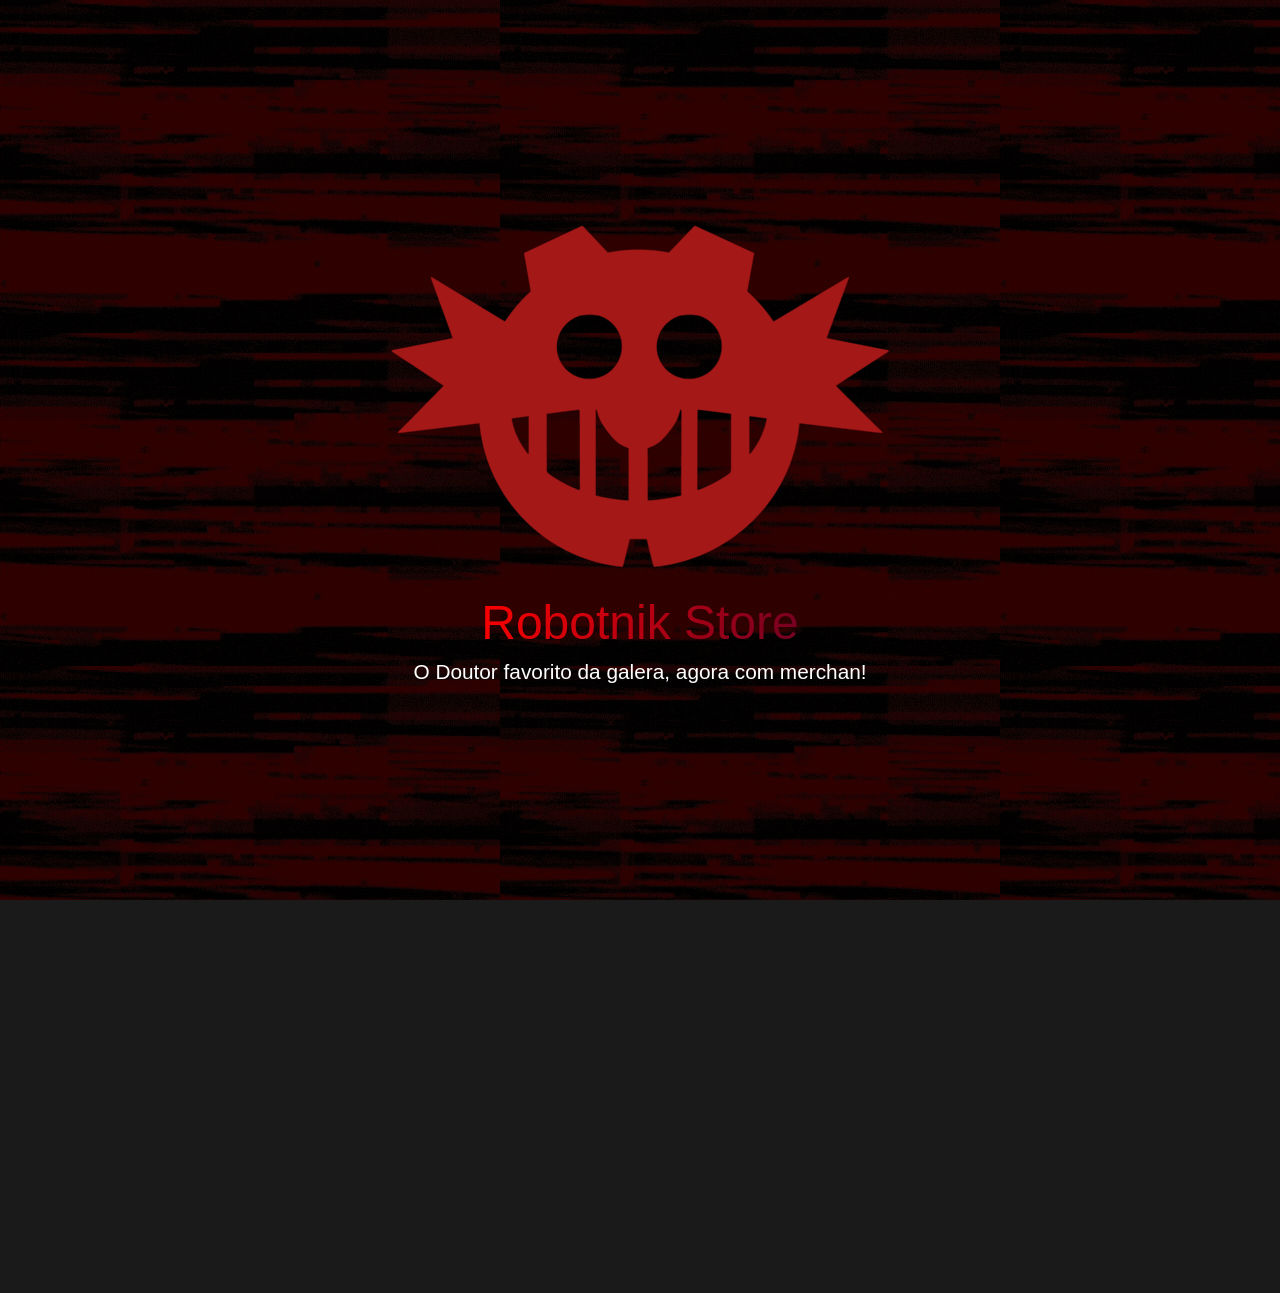
<file: index.html>
<!DOCTYPE html>
<html lang="pt-BR">
<head>
    <meta charset="UTF-8">
    <meta name="viewport" content="width=device-width, initial-scale=1.0">
    <meta name="description" content="Página principal da loja mais incrível de todo o Mobius!">
    <link rel="stylesheet" href="./src/css/estilo.css">
    <title>Home - Robotnik Store</title>
</head>
<body>
        <audio autoplay id="audio">
            <source src="./src/assets/iniciojingle.mp3" type="audio/mpeg">
        </audio>
    <div id="inicio">
        
        <img src="./src/assets/eggman.png" alt="eggman" id="imghero">
        <p id="titulo">Robotnik Store</p>
        <p id="frase">O Doutor favorito da galera, agora com merchan!</p>
    </div>

    <div id="content">
        <header>
            <div class="logo-titulo">
                <img src="./src/assets/eggman.png" alt="logo eggman" id="logo">
                <span>Robotnik Store</span>
            </div>
            <nav>
                <ul>
                    <li><a href="./index.html">Home</a></li>
                    <li><a href="./src/pages/portfolio.html">Produtos</a></li>
                    <li><a href="./src/pages/sobre.html">Sobre</a></li>
                    <li><a href="./src/pages/contato.html">Contato</a></li>
                </ul>
            </nav>
        </header>

        <main>
            <section class="hero-section">
                <h1>Bem-vindo à Loja do império</h1>
                <p>Ouriços, caiam fora!</p>
                <div class="nav-cards">
                    <a href="./index.html" class="nav-card">
                        <img src="./src/assets/home.png" class="icon-home">
                        Home
                    </a>
                    <a href="./src/pages/portfolio.html" class="nav-card">
                        <img src="./src/assets/produtos.png" class="icon-portfolio">
                        Produtos
                    </a>
                    <a href="./src/pages/sobre.html" class="nav-card">
                        <img src="./src/assets/sobre.png" class="icon-sobre">
                        Sobre
                    </a>
                    <a href="./src/pages/contato.html" class="nav-card">
                        <img src="./src/assets/contato.png" class="icon-contato">
                        Contato
                    </a>
                </div>
            </section>
        </main>

        <footer>
            <div class="footer-grid">
                <div class="footer-col">
                    <h4>Robotnik Store</h4>
                    <p>A loja mais completa de todo o Mobius.</p>
                </div>
                <div class="footer-col">
                    <h4>Contato</h4>
                    <p>(11) 9 9999-9999</p>
                    <a href="mailto:contato@eggmail.com">Contato: contato@eggmail.com</a>
                    <p>Death Egg, Espaço Sideral</p>
                </div>
                <div class="footer-col">
                    <h4>Links</h4>
                    <a href="./index.html">Home</a>
                    <a href="./src/pages/portfolio.html">Produtos</a>
                    <a href="./src/pages/sobre.html">Sobre</a>
                    <a href="./src/pages/contato.html">Contato</a>
                </div>
                <div class="footer-col">
                    <h4>Redes Sociais</h4>
                    <div class="footer-social">
                        <a href="#" class="social-link" title="Instagram">
                            <img src="./src/assets/eggman.png " class="icon-social">
                        </a>
                        <a href="#" class="social-link" title="Facebook">
                            <img src="./src/assets/eggman.png " class="icon-social">
                        </a>
                        <a href="#" class="social-link" title="WhatsApp">
                            <img src="./src/assets/eggman.png " class="icon-social">
                        </a>
                    </div>
                </div>
            </div>
            <div class="footer-copy">
                &copy; 2026 Loja Robotnik Store - Todos os direitos reservados
            </div>
        </footer>
    </div>

    <script src="./src/js/script.js"></script>
</body>
</html>
</file>
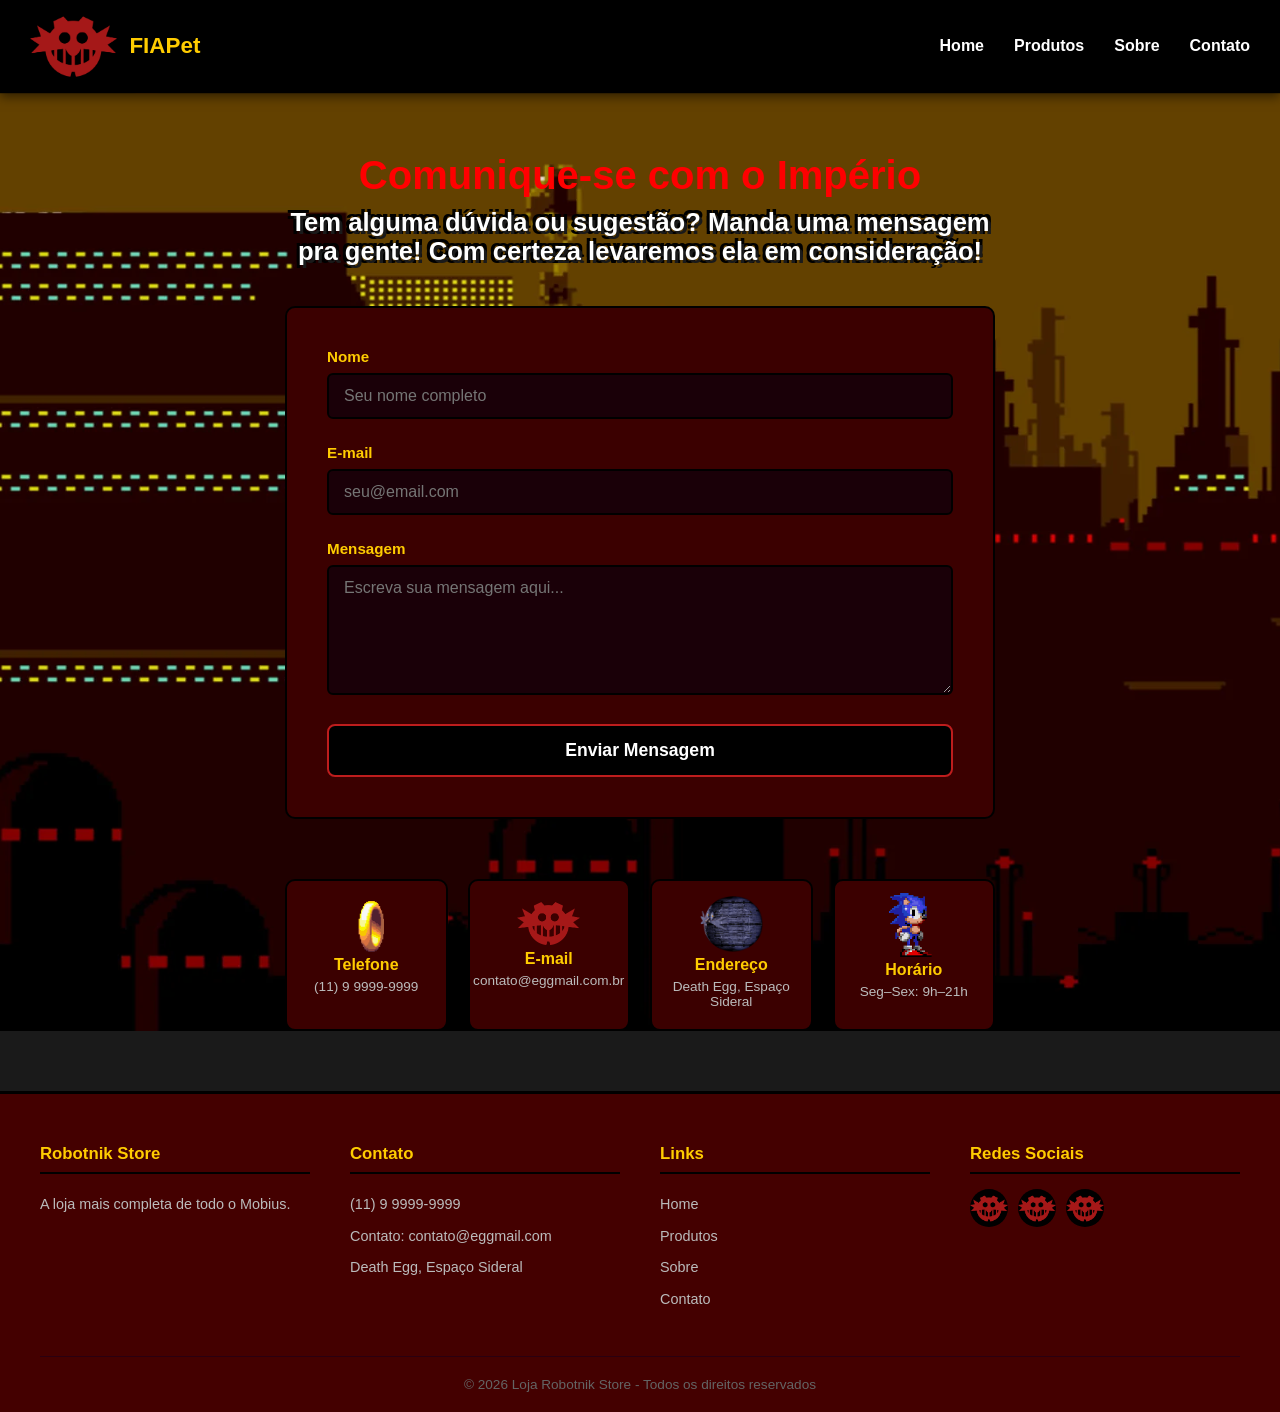
<file: src/pages/contato.html>
<!DOCTYPE html>
<html lang="pt-BR">
<head>
    <meta charset="UTF-8">
    <meta name="viewport" content="width=device-width, initial-scale=1.0">
    <meta name="description" content="Entre em contato com o SAC do Império Eggman ">
    <link rel="stylesheet" href="../css/estilo.css">
    <title>Contato — Robotnik Store</title>
</head>
<body>

    <header>
        <div class="logo-titulo">
            <img src="../assets/eggman.png" alt="Logo FIAPet" id="logo">
            <span>FIAPet</span>
        </div>
        <nav>
            <ul>
                <li><a href="../../index.html">Home</a></li>
                <li><a href="./portfolio.html">Produtos</a></li>
                <li><a href="./sobre.html">Sobre</a></li>
                <li><a href="./contato.html">Contato</a></li>
            </ul>
        </nav>
    </header>

    <main class="contato-main">
        <section class="contato-section">
            <h1>Comunique-se com o Império</h1>
            <p class="subtitulo">Tem alguma dúvida ou sugestão? Manda uma mensagem pra gente! Com certeza levaremos ela em consideração!</p>

            <form class="form-contato" id="form-contato" novalidate>
                <div class="form-group">
                    <label for="nome">Nome</label>
                    <input type="text" id="nome" name="nome" placeholder="Seu nome completo">
                </div>
                <div class="form-group">
                    <label for="email">E-mail</label>
                    <input type="email" id="email" name="email" placeholder="seu@email.com">
                </div>
                <div class="form-group">
                    <label for="descricao">Mensagem</label>
                    <textarea id="descricao" name="descricao" placeholder="Escreva sua mensagem aqui..."></textarea>
                </div>
                <button type="submit" class="btn-enviar">Enviar Mensagem</button>
                <p id="form-msg" class="form-msg"></p>
            </form>
        </section>

        <div class="contato-info">
            <div class="info-card">
                <img src="../assets/contato.png" class="icon-ring">
                <h3>Telefone</h3>
                <p>(11) 9 9999-9999</p>
            </div>
            <div class="info-card">
                <img src="../assets/eggman.png" class="icon-email">
                <h3>E-mail</h3>
                <p>contato@eggmail.com.br</p>
            </div>
            <div class="info-card">
                <img src="../assets/deathegg.png" class="icon-adress">
                <h3>Endereço</h3>
                <p>Death Egg, Espaço Sideral</p>
            </div>
            <div class="info-card">
                <img src="../assets/horario.png" class="icon-horario">
                <h3>Horário</h3>
                <p>Seg–Sex: 9h–21h</p>
            </div>
        </div>
    </main>

            <footer>
            <div class="footer-grid">
                <div class="footer-col">
                    <h4>Robotnik Store</h4>
                    <p>A loja mais completa de todo o Mobius.</p>
                </div>
                <div class="footer-col">
                    <h4>Contato</h4>
                    <p>(11) 9 9999-9999</p>
                    <a href="mailto:contato@eggmail.com">Contato: contato@eggmail.com</a>
                    <p>Death Egg, Espaço Sideral</p>
                </div>
                <div class="footer-col">
                    <h4>Links</h4>
                    <a href="./index.html">Home</a>
                    <a href="./src/pages/portfolio.html">Produtos</a>
                    <a href="./src/pages/sobre.html">Sobre</a>
                    <a href="./src/pages/contato.html">Contato</a>
                </div>
                <div class="footer-col">
                    <h4>Redes Sociais</h4>
                    <div class="footer-social">
                        <a href="#" class="social-link" title="Instagram">
                            <img src="../assets/eggman.png" class="icon-social">
                        </a>
                        <a href="#" class="social-link" title="Facebook">
                            <img src="../assets/eggman.png" class="icon-social">
                        </a>
                        <a href="#" class="social-link" title="WhatsApp">
                            <img src="../assets/eggman.png" class="icon-social">
                        </a>
                    </div>
                </div>
            </div>
            <div class="footer-copy">
                &copy; 2026 Loja Robotnik Store - Todos os direitos reservados
            </div>
        </footer>

    <script src="../js/script.js"></script>
</body>
</html>
</file>
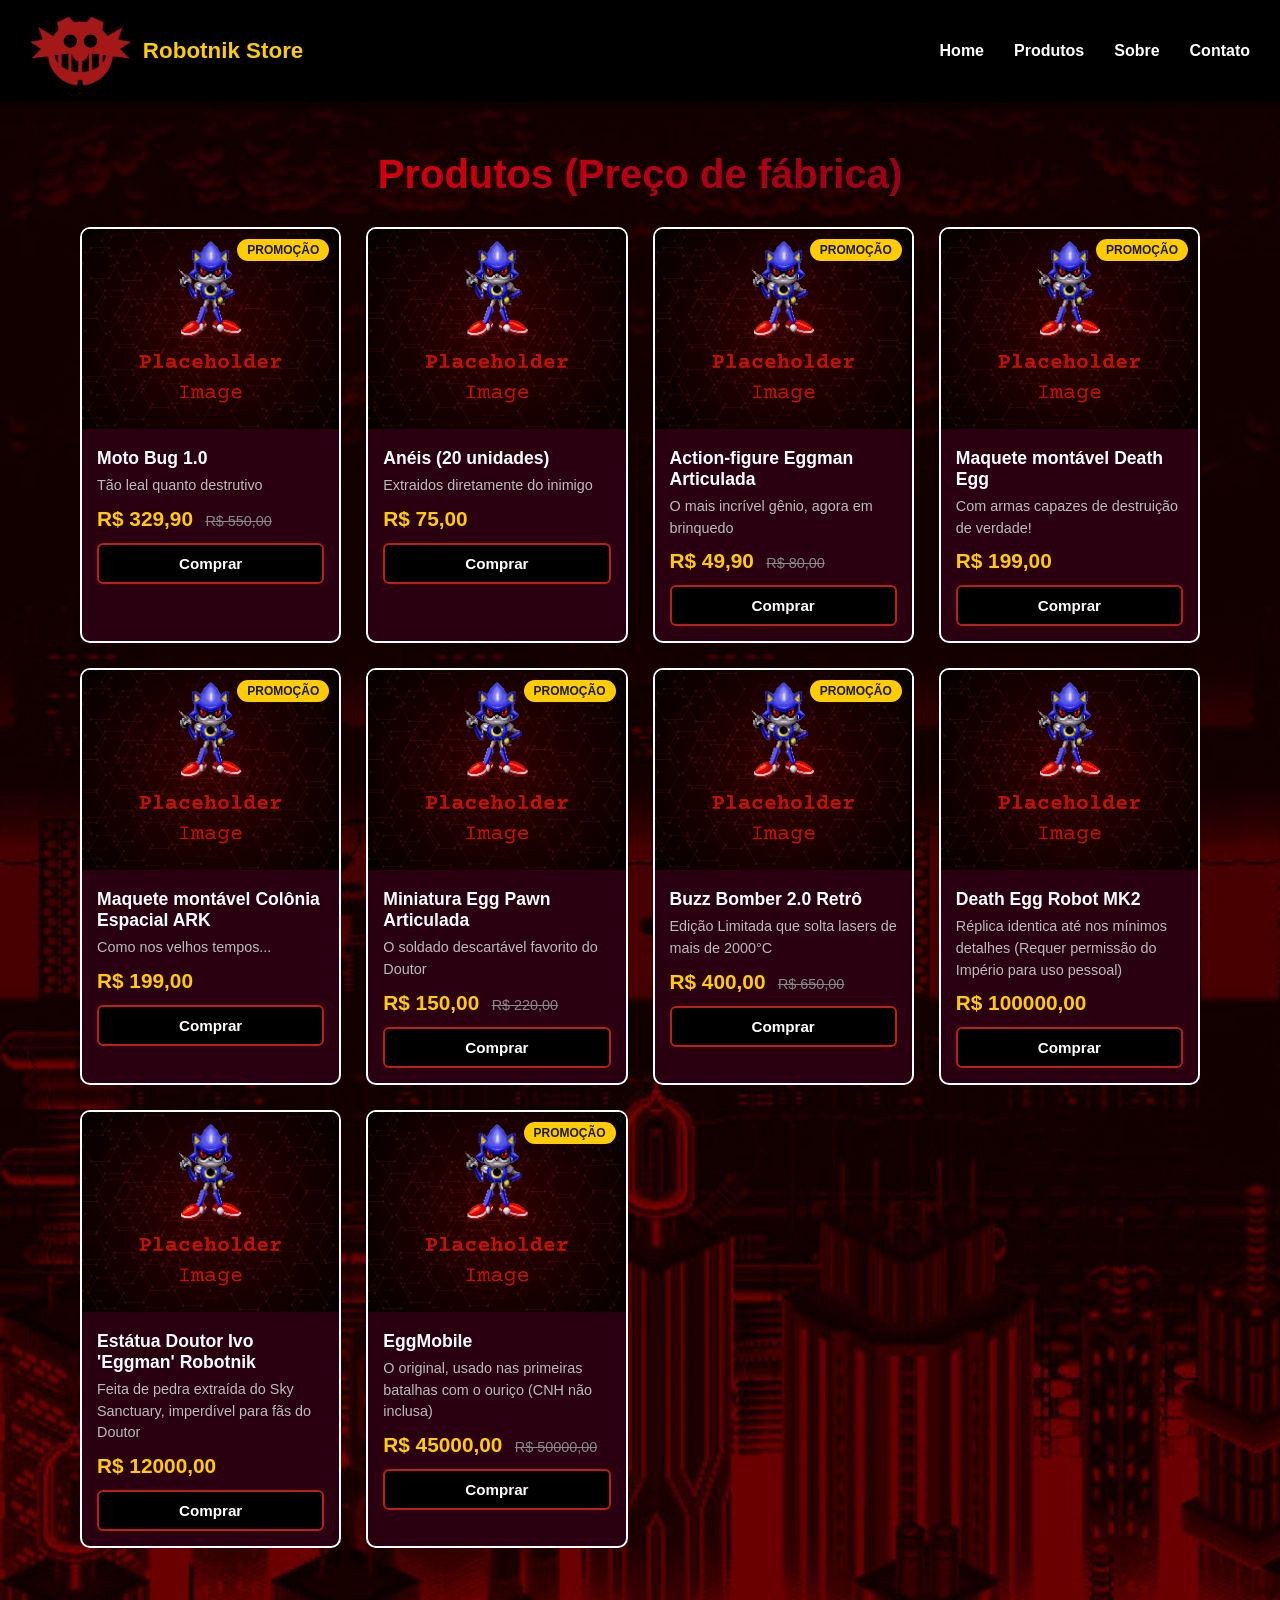
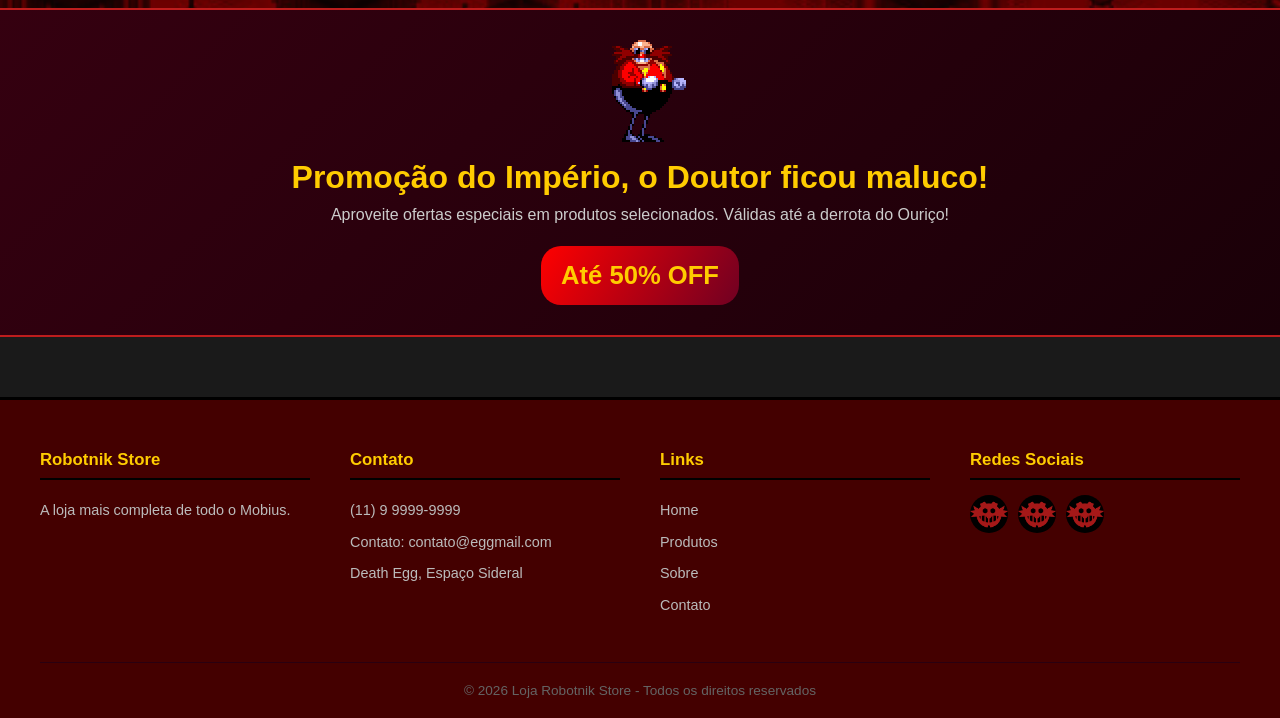
<file: src/pages/portfolio.html>
<!DOCTYPE html>
<html lang="pt-BR">
<head>
    <meta charset="UTF-8">
    <meta name="viewport" content="width=device-width, initial-scale=1.0">
    <meta name="description" content="Confira os produtos, promoções e serviços do Império do admirável Doutor Ivo Robotnik">
    <link rel="stylesheet" href="../css/estilo.css">
    <title>Produtos — Robotnik Store</title>
</head>
<body>

    <header>
            <div class="logo-titulo">
                <img src="../assets/eggman.png" alt="logo eggman" id="logo">
                <span>Robotnik Store</span>
            </div>
            <nav>
                <ul>
                    <li><a href="../../index.html">Home</a></li>
                    <li><a href="./portfolio.html">Produtos</a></li>
                    <li><a href="./sobre.html">Sobre</a></li>
                    <li><a href="./contato.html">Contato</a></li>
                </ul>
            </nav>
        </header>

    <main class="main-portfolio">
        <h1 class="page-title">Produtos (Preço de fábrica)</h1>

        <div id="container" class="cards-grid"></div>

        <section class="promo-section">
            <img src="../assets/sobre.png" class="promo-mascot">
            <h2>Promoção do Império, o Doutor ficou maluco!</h2>
            <p>Aproveite ofertas especiais em produtos selecionados. Válidas até a derrota do Ouriço!</p>
            <span class="promo-badge">Até 50% OFF</span>
        </section>
    </main>

            <footer>
            <div class="footer-grid">
                <div class="footer-col">
                    <h4>Robotnik Store</h4>
                    <p>A loja mais completa de todo o Mobius.</p>
                </div>
                <div class="footer-col">
                    <h4>Contato</h4>
                    <p>(11) 9 9999-9999</p>
                    <a href="mailto:contato@eggmail.com">Contato: contato@eggmail.com</a>
                    <p>Death Egg, Espaço Sideral</p>
                </div>
                <div class="footer-col">
                    <h4>Links</h4>
                    <a href="./index.html">Home</a>
                    <a href="./src/pages/portfolio.html">Produtos</a>
                    <a href="./src/pages/sobre.html">Sobre</a>
                    <a href="./src/pages/contato.html">Contato</a>
                </div>
                <div class="footer-col">
                    <h4>Redes Sociais</h4>
                    <div class="footer-social">
                        <a href="#" class="social-link" title="Instagram">
                            <img src="../assets/eggman.png" class="icon-social">
                        </a>
                        <a href="#" class="social-link" title="Facebook">
                            <img src="../assets/eggman.png" class="icon-social">
                        </a>
                        <a href="#" class="social-link" title="WhatsApp">
                            <img src="../assets/eggman.png" class="icon-social">
                        </a>
                    </div>
                </div>
            </div>
            <div class="footer-copy">
                &copy; 2026 Loja Robotnik Store - Todos os direitos reservados
            </div>
        </footer>

    <script src="../js/script.js"></script>
</body>
</html>
</file>
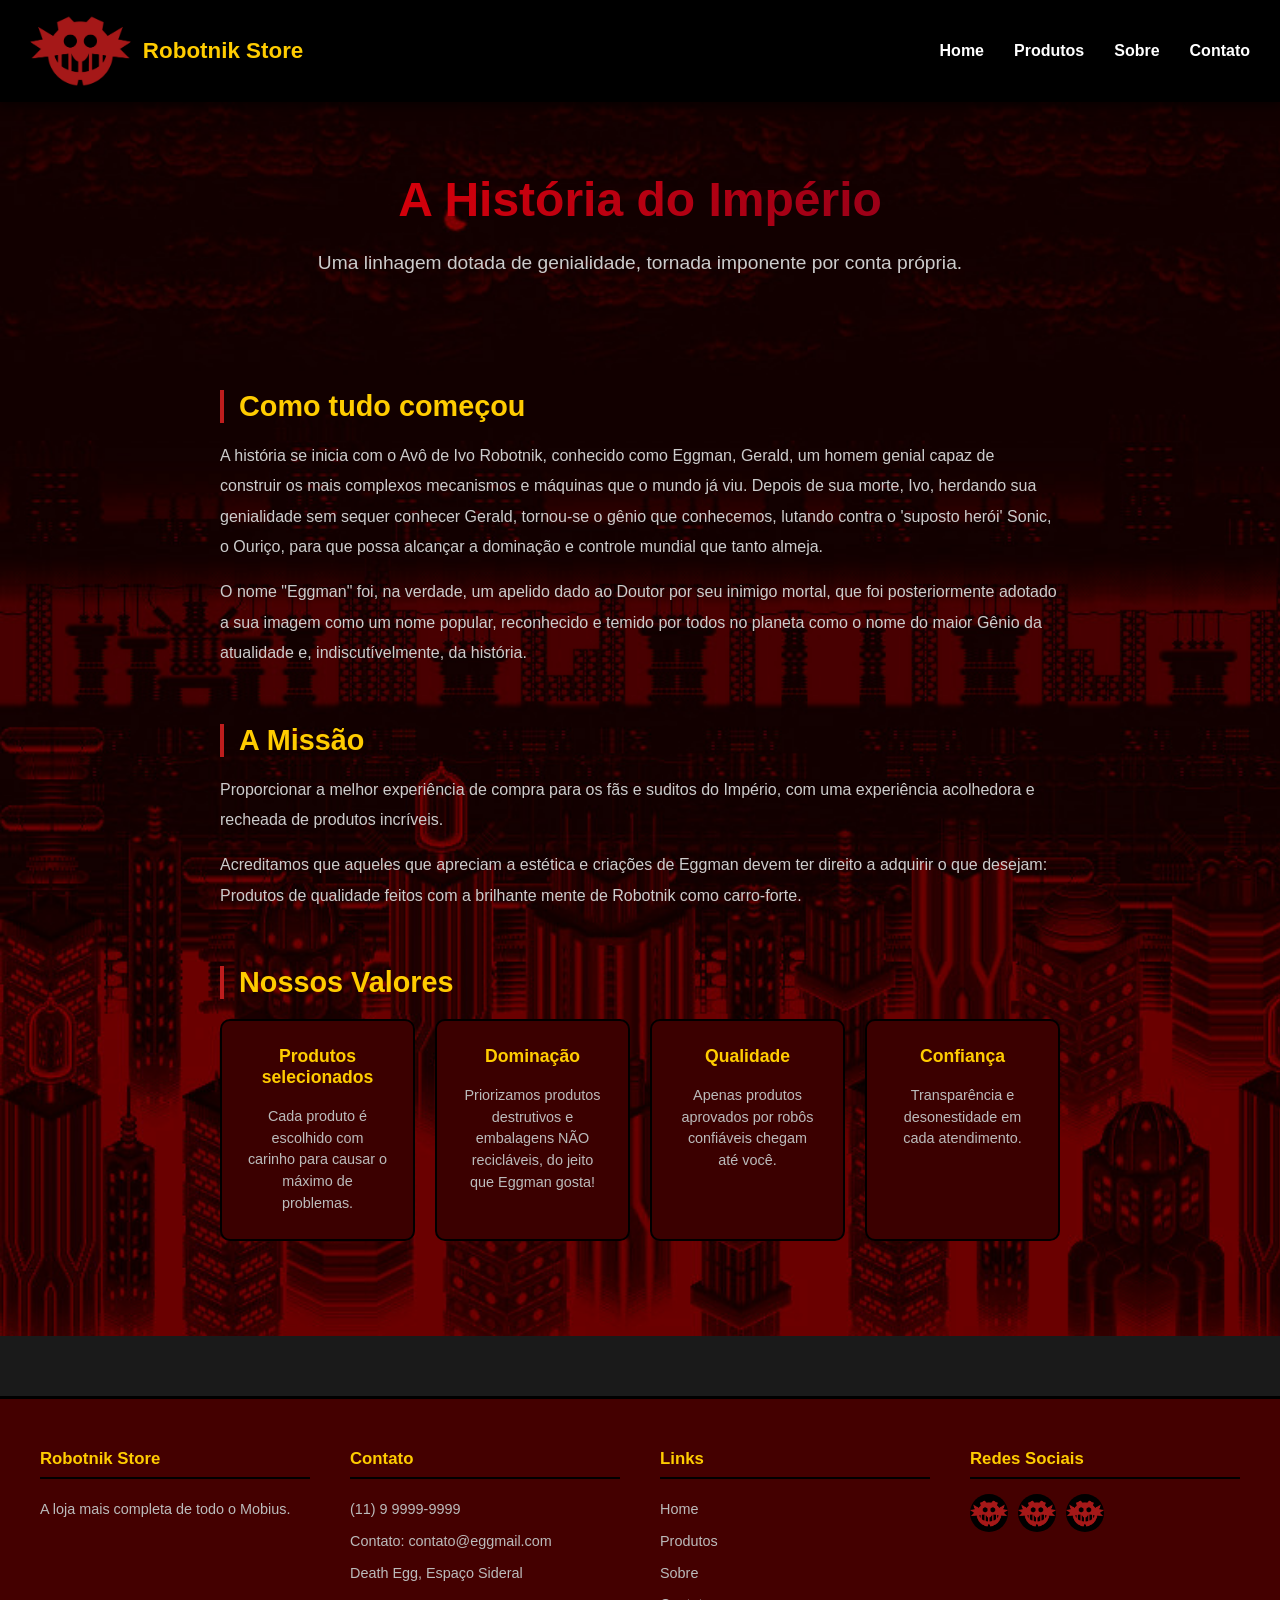
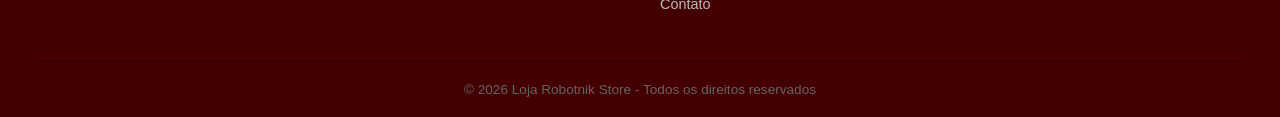
<file: src/pages/sobre.html>
<!DOCTYPE html>
<html lang="pt-BR">
<head>
    <meta charset="UTF-8">
    <meta name="viewport" content="width=device-width, initial-scale=1.0">
    <meta name="description" content="Conheça mais sobre o Doutor mais icônico que você já viu!">
    <link rel="stylesheet" href="../css/estilo.css">
    <title>Sobre — Robotnik Store</title>
</head>
<body>

    <header>
            <div class="logo-titulo">
                <img src="../assets/eggman.png" alt="logo eggman" id="logo">
                <span>Robotnik Store</span>
            </div>
            <nav>
                <ul>
                    <li><a href="../../index.html">Home</a></li>
                    <li><a href="./portfolio.html">Produtos</a></li>
                    <li><a href="./sobre.html">Sobre</a></li>
                    <li><a href="./contato.html">Contato</a></li>
                </ul>
            </nav>
        </header>

    <main class="main-sobre">
        <section class="sobre-hero">
            <h1>A História do Império</h1>
            <p>Uma linhagem dotada de genialidade, tornada imponente por conta própria.</p>
        </section>

        <div class="sobre-content">
            <section>
                <h2>Como tudo começou</h2>
                <p>A história se inicia com o Avô de Ivo Robotnik, conhecido como Eggman, Gerald, um homem genial capaz de construir os mais complexos mecanismos e máquinas que o mundo já viu. Depois de sua morte, Ivo, herdando sua genialidade sem sequer conhecer Gerald, tornou-se o gênio que conhecemos, lutando contra o 'suposto herói' Sonic, o Ouriço, para que possa alcançar a dominação e controle mundial que tanto almeja.</p>
                <p>O nome "Eggman" foi, na verdade, um apelido dado ao Doutor por seu inimigo mortal, que foi posteriormente adotado a sua imagem como um nome popular, reconhecido e temido por todos no planeta como o nome do maior Gênio da atualidade e, indiscutívelmente, da história.</p>
            </section>

            <section>
                <h2>A Missão</h2>
                <p>Proporcionar a melhor experiência de compra para os fãs e suditos do Império, com uma experiência acolhedora e recheada de produtos incríveis.</p>
                <p>Acreditamos que aqueles que apreciam a estética e criações de Eggman devem ter direito a adquirir o que desejam: Produtos de qualidade feitos com a brilhante mente de Robotnik como carro-forte. </p>
            </section>

            <section>
                <h2>Nossos Valores</h2>
                <div class="valores-grid">
                    <div class="valor-card">
                        
                        <h3>Produtos selecionados</h3>
                        <p>Cada produto é escolhido com carinho para causar o máximo de problemas.</p>
                    </div>
                    <div class="valor-card">
                        
                        <h3>Dominação</h3>
                        <p>Priorizamos produtos destrutivos e embalagens NÃO recicláveis, do jeito que Eggman gosta!</p>
                    </div>
                    <div class="valor-card">
                        
                        <h3>Qualidade</h3>
                        <p>Apenas produtos aprovados por robôs confiáveis chegam até você.</p>
                    </div>
                    <div class="valor-card">
                        
                        <h3>Confiança</h3>
                        <p>Transparência e desonestidade em cada atendimento.</p>
                    </div>
                </div>
            </section>
        </div>
    </main>

            <footer>
            <div class="footer-grid">
                <div class="footer-col">
                    <h4>Robotnik Store</h4>
                    <p>A loja mais completa de todo o Mobius.</p>
                </div>
                <div class="footer-col">
                    <h4>Contato</h4>
                    <p>(11) 9 9999-9999</p>
                    <a href="mailto:contato@eggmail.com">Contato: contato@eggmail.com</a>
                    <p>Death Egg, Espaço Sideral</p>
                </div>
                <div class="footer-col">
                    <h4>Links</h4>
                    <a href="./index.html">Home</a>
                    <a href="./src/pages/portfolio.html">Produtos</a>
                    <a href="./src/pages/sobre.html">Sobre</a>
                    <a href="./src/pages/contato.html">Contato</a>
                </div>
                <div class="footer-col">
                    <h4>Redes Sociais</h4>
                    <div class="footer-social">
                        <a href="#" class="social-link" title="Instagram">
                            <img src="../assets/eggman.png" class="icon-social">
                        </a>
                        <a href="#" class="social-link" title="Facebook">
                            <img src="../assets/eggman.png" class="icon-social">
                        </a>
                        <a href="#" class="social-link" title="WhatsApp">
                            <img src="../assets/eggman.png" class="icon-social">
                        </a>
                    </div>
                </div>
            </div>
            <div class="footer-copy">
                &copy; 2026 Loja Robotnik Store - Todos os direitos reservados
            </div>
        </footer>

    <script src="../js/script.js"></script>
</body>
</html>
</file>
<file: src/css/estilo.css>
:root {
    --color1: #ffffff;
    --color2: #1a1a1a;
    --color3: #000000;
    --color4: #be1d1d;
    --color5: #ffcc00;
    --color6: #3b0000;
    --colorlinear: linear-gradient(120deg, #ff0000, #700022);
    --fontfamily: "Segoe UI", Arial, sans-serif;
    --radius: 10px;
    --shadow: 0 4px 20px rgba(0, 0, 0, 0.4);
}

* {
    margin: 0;
    padding: 0;
    box-sizing: border-box;
}

html {
    scroll-behavior: smooth;
}

body {
    background: var(--color2);
    font-family: var(--fontfamily);
    color: var(--color1);
}

/* HEADER */
header {
    background: var(--color3);
    padding: 15px 30px;
    display: flex;
    justify-content: space-between;
    align-items: center;
    box-shadow: 0 4px 10px rgba(0, 0, 0, 0.5);
    position: sticky;
    top: 0;
    z-index: 100;
}

header .logo-titulo {
    display: flex;
    align-items: center;
    gap: 12px;
}

header .logo-titulo span {
    font-size: 1.4rem;
    font-weight: 700;
    color: var(--color5);
}

header #logo {
    width:15%;
    height:15%;
    border-radius: 0%;
    object-fit: cover;
}

header nav ul {
    display: flex;
    gap: 30px;
    list-style: none;
}

header nav ul li a {
    text-decoration: none;
    color: var(--color1);
    font-weight: 600;
    font-size: 1rem;
    transition: color 0.3s ease;
    padding-bottom: 3px;
    border-bottom: 2px solid transparent;
}

header nav ul li a:hover {
    color: var(--color5);
    border-bottom-color: var(--color5);
}

/* INTRO SPLASH */
#inicio {
    position: fixed;
    top: 0;
    left: 0;
    width: 100%;
    height: 100%;
    background-image: url(../assets/fundoinicio.gif);
    
    display: flex;
    flex-direction: column;
    justify-content: center;
    align-items: center;
    z-index: 999;
    opacity: 1;
    transition: opacity 1s ease-in-out;
}

#inicio.efeito-out {
    opacity: 0;
    pointer-events: none;
}

#imghero {
    
    border-radius: 0%;
    object-fit: cover;
    animation: fadeIn 1s ease-in-out both;
    margin-bottom: 20px;
}

#titulo {
    font-size: 3rem;
    text-align: center;
    background: var(--colorlinear);
    -webkit-text-fill-color: transparent;
    background-clip: text;
    -webkit-background-clip: text;
    animation: fadeIn 1s ease-in-out 0.3s both;
}

#frase {
    font-size: 1.3rem;
    color: var(--color1);
    margin-top: 10px;
    animation: slideUp 1s ease-in-out 0.6s both;
}

/* MAIN CONTENT */
#content {
    opacity: 0;
    transition: opacity 0.8s ease;
}

#content.visivel {
    opacity: 1;
}

/* HERO SECTION */
.hero-section {
    min-height: 90vh;
    display: flex;
    flex-direction: column;
    justify-content: center;
    align-items: center;
    text-align: center;
    padding: 60px 20px;
    background-image: url(../assets/fundo.png);
    background-position: center;
    
    
}

.hero-section h1 {
    font-size: 3.5rem;
    color:var(--color5);
    font-weight: 5000;
}

.hero-section p {
    font-size: 1.5rem;
    color: #ffffff;
    font-weight: bold;
    margin-bottom: 50px;
    max-width: 600px;
    line-height: 1.7;
}

.nav-cards {
    display: grid;
    grid-template-columns: repeat(auto-fit, minmax(170px, 1fr));
    gap: 20px;
    width: 100%;
    max-width: 850px;
    padding: 0 20px;
}

.nav-card {
    background: var(--color3);
    border: 2px solid var(--color4);
    border-radius: var(--radius);
    padding: 30px 15px;
    text-decoration: none;
    color: var(--color1);
    text-align: center;
    font-weight: 700;
    font-size: 1rem;
    transition: transform 0.3s ease, background 0.3s ease, border-color 0.3s ease, color 0.3s ease;
    display: flex;
    flex-direction: column;
    align-items: center;
    gap: 12px;
}

.nav-card:hover {
    transform: translateY(-8px);
    background: var(--color4);
    border-color: var(--color5);
    color: var(--color5);
}

.nav-card .icon-home {
    width:60%;
    height:70%;
    margin:10px;
}
.nav-card .icon-portfolio {
    width:60%;
    height:70%;
}
.nav-card .icon-portfolio {
    width:60%;
    height:70%;
    margin:10px;
}
.nav-card .icon-contato {
    width:60%;
    height:60%;
    margin:20px;
    padding:10px;
    
}
.main-portfolio{
    background-image: url(../assets/fundo02.jpg);
    background-position: auto;
    background-size: cover;
    
}

/* PAGE TITLE */
.page-title {
    font-size: 2.5rem;
    text-align: center;
    padding: 50px 20px 10px;
    background: var(--colorlinear);
    -webkit-text-fill-color: transparent;
    background-clip: text;
    -webkit-background-clip: text;
}

/* CARDS DE PRODUTO */
.cards-grid {
    display: grid;
    grid-template-columns: repeat(auto-fit, minmax(260px, 1fr));
    gap: 25px;
    padding: 20px 40px 40px;
    max-width: 1200px;
    margin: 0 auto;
    
}

.produto-card {
    background: #2a0010;
    border: 2px solid var(--color1);
    border-radius: var(--radius);
    overflow: hidden;
    transition: transform 0.3s ease, border-color 0.3s ease, box-shadow 0.3s ease;
    position: relative;
}

.produto-card:hover {
    transform: translateY(-8px);
    border-color: var(--color5);
    box-shadow: 0 8px 25px rgba(163, 0, 76, 0.4);
}

.produto-card img {
    width: 100%;
    height: 200px;
    object-fit: cover;
}

.badge-promo {
    position: absolute;
    top: 10px;
    right: 10px;
    background: var(--color5);
    color: #1a1a1a;
    font-weight: 700;
    font-size: 0.75rem;
    padding: 4px 10px;
    border-radius: 20px;
}

.card-content {
    padding: 15px;
}

.card-content h3 {
    font-size: 1.1rem;
    color: var(--color1);
    margin-bottom: 6px;
}

.card-content p {
    font-size: 0.9rem;
    color: #bbb;
    margin-bottom: 10px;
    line-height: 1.5;
}

.preco {
    font-size: 1.3rem;
    font-weight: 700;
    color: var(--color5);
}

.preco-original {
    font-size: 0.9rem;
    color: #888;
    text-decoration: line-through;
    margin-left: 8px;
}

.btn-comprar {
    display: block;
    width: 100%;
    margin-top: 12px;
    padding: 10px;
    background: var(--color3);
    color: var(--color1);
    border: 2px solid var(--color4);
    border-radius: 6px;
    font-weight: 700;
    font-size: 0.95rem;
    cursor: pointer;
    transition: background 0.3s ease, color 0.3s ease, border-color 0.3s ease;
    font-family: var(--fontfamily);
}

.btn-comprar:hover {
    background: var(--color5);
    color: #1a1a1a;
    border-color: var(--color5);
}

/* PROMOÇÕES */
.promo-section {
    background: linear-gradient(135deg, #350010, #1a0008);
    padding: 20px 40px;
    text-align: center;
    border-top: 2px solid var(--color4);
    border-bottom: 2px solid var(--color4);
    margin: 20px 0;
}

.promo-section h2 {
    font-size: 2rem;
    color: var(--color5);
    margin-bottom: 10px;
}
.promo-section .promo-mascot{
    background-repeat: repeat-x;
}
.promo-section p {
    color: #ccc;
    font-size: 1rem;
    margin-bottom: 12px;

}

.promo-badge {
    display: inline-block;
    background: var(--colorlinear);
    color: var(--color5);
    font-size: 1.6rem;
    font-weight: 700;
    padding: 15px 20px;
    border-radius: 20px;
    margin:10px;
}



/* SOBRE */
.main-sobre{
    background-image: url(../assets/fundo02.jpg);
    background-size: cover;
}
.sobre-hero {
    
    padding: 70px 30px;
    text-align: center;
}

.sobre-hero h1 {
    font-size: 3rem;
    background: var(--colorlinear);
    -webkit-text-fill-color: transparent;
    background-clip: text;
    -webkit-background-clip: text;
    margin-bottom: 20px;
}

.sobre-hero p {
    font-size: 1.2rem;
    color: #ccc;
    max-width: 700px;
    margin: 0 auto;
    line-height: 1.7;
}

.sobre-content {
    max-width: 900px;
    margin: 0 auto;
    padding: 40px 30px;
}

.sobre-content section {
    margin-bottom: 55px;
}

.sobre-content h2 {
    font-size: 1.8rem;
    color: var(--color5);
    margin-bottom: 18px;
    border-left: 4px solid var(--color4);
    padding-left: 15px;
}

.sobre-content p {
    color: #ccc;
    line-height: 1.9;
    font-size: 1rem;
    margin-bottom: 15px;
}

.valores-grid {
    display: grid;
    grid-template-columns: repeat(auto-fit, minmax(190px, 1fr));
    gap: 20px;
    margin-top: 20px;
}

.valor-card {
    background: var(--color6);
    border: 2px solid var(--color3);
    border-radius: var(--radius);
    padding: 25px;
    text-align: center;
    transition: border-color 0.3s ease, transform 0.3s ease;
}

.valor-card:hover {
    border-color: var(--color5);
    transform: translateY(-5px);
}


.valor-card h3 {
    color: var(--color5);
    margin-bottom: 8px;
    font-size: 1.1rem;
}

.valor-card p {
    color: #bbb;
    font-size: 0.9rem;
    margin: 0;
    line-height: 1.5;
    padding-top: 10px;
}

/* FORMULÁRIO DE CONTATO */
.contato-section {
    padding: 60px 20px;
    max-width: 750px;
    margin: 0 auto;
}

.contato-section h1 {
    font-size: 2.5rem;
    background: #ff0000;
    -webkit-text-fill-color: transparent;
    background-clip: text;
    -webkit-background-clip: text;
    text-align: center;
    margin-bottom: 10px;
}

.subtitulo {
    text-align: center;
    color: #ffffff;
    margin-bottom: 40px;
    font-size: 1.6rem;
    font-weight: bolder;
    text-shadow: 
    3px 3px 0 var(--color2),
    -3px 3px 0 #000,
    -3px -3px 0 #000,
    3px -3px 0 #000;
}

.contato-main{
    background-image: url(../assets/fundo.png);
    background-position: center;
    background-size: cover;
}
.form-contato {
    background: var(--color6);
    border: 2px solid var(--color3);
    border-radius: var(--radius);
    padding: 40px;
}

.form-group {
    margin-bottom: 25px;
}

.form-group label {
    display: block;
    color: var(--color5);
    font-weight: 700;
    margin-bottom: 8px;
    font-size: 0.95rem;
}

.form-group input,
.form-group textarea {
    width: 100%;
    padding: 12px 15px;
    background: #1a0008;
    border: 2px solid var(--color3);
    border-radius: 6px;
    color: var(--color1);
    font-size: 1rem;
    font-family: var(--fontfamily);
    transition: border-color 0.3s ease;
    outline: none;
}

.form-group input:focus,
.form-group textarea:focus {
    border-color: var(--color5);
}

.form-group textarea {
    resize: vertical;
    min-height: 130px;
}

.btn-enviar {
    width: 100%;
    padding: 14px;
    background: var(--color3);
    color: var(--color1);
    border: 2px solid var(--color4);
    border-radius: 8px;
    font-size: 1.1rem;
    font-weight: 700;
    cursor: pointer;
    transition: background 0.3s ease, color 0.3s ease, border-color 0.3s ease;
    font-family: var(--fontfamily);
}

.btn-enviar:hover {
    background: var(--color5);
    color: #1a1a1a;
    border-color: var(--color5);
}

.form-msg {
    text-align: center;
    padding: 12px;
    border-radius: 6px;
    margin-top: 15px;
    display: none;
    font-weight: 600;
}

.form-msg.sucesso {
    background: rgba(76, 175, 80, 0.15);
    border: 1px solid #4caf50;
    color: #81c784;
    display: block;
}

.form-msg.erro {
    background: rgba(244, 67, 54, 0.15);
    border: 1px solid #f44336;
    color: #e57373;
    display: block;
}

/* CARDS DE CONTATO */
.contato-info {
    display: grid;
    grid-template-columns: repeat(auto-fit, minmax(160px, 1fr));
    gap: 20px;
    max-width: 750px;
    margin: 0 auto 60px;
    padding: 0 20px;
    
}

.info-card {
    background: var(--color6);
    border: 2px solid var(--color3);
    border-radius: var(--radius);
    
    text-align: center;
    transition: border-color 0.3s ease;
}

.info-card:hover {
    border-color: var(--color5);
}

.info-card .icon-email {
    width: 40%;
    margin-top: 20px;
}
.info-card .icon-adress {
    width: 40%;
    margin-top: 15px;
}
.info-card .icon-ring {
    width: 40%;
    margin-top: 20px;
}
.info-card .icon-horario {
    width: 50%;
    margin-right: 10px;
    margin-top: 4px;
}

.info-card h3 {
    color: var(--color5);
    margin-bottom: 5px;
    font-size: 1rem;
}

.info-card p {
    color: #bbb;
    font-size: 0.85rem;
    padding: auto;
    margin-bottom: 20px;
}

/* FOOTER */
footer {
    background: #440000;
    border-top: 3px solid var(--color3);
    padding: 50px 40px 20px;
    margin-top: 60px;
}

.footer-grid {
    display: grid;
    grid-template-columns: repeat(auto-fit, minmax(190px, 1fr));
    gap: 40px;
    max-width: 1200px;
    margin: 0 auto 40px;
}

.footer-col h4 {
    color: var(--color5);
    font-size: 1.05rem;
    margin-bottom: 15px;
    padding-bottom: 8px;
    border-bottom: 2px solid var(--color3);
}

.footer-col p,
.footer-col a {
    color: #bbb;
    font-size: 0.9rem;
    line-height: 2.2;
    text-decoration: none;
    display: block;
    transition: color 0.3s ease;
}

.footer-col a:hover {
    color: var(--color5);
}

.footer-social {
    display: flex;
    gap: 10px;
    margin-top: 8px;
}

.social-link {
    display: flex;
    align-items: center;
    justify-content: center;
    width: 38px;
    height: 38px;
    background: var(--color3);
    border-radius: 50%;
    font-size: 1.1rem;
    text-decoration: none;
    transition: background 0.3s ease, transform 0.3s ease;
}
.social-link .icon-social{
width:100%;
margin-top: 5.5px;


}

.social-link:hover {
    background: var(--color5);
    transform: translateY(-3px);
}

.footer-copy {
    text-align: center;
    color: #646464;
    font-size: 0.85rem;
    padding-top: 20px;
    border-top: 1px solid #2a0010;
}

/* ANIMAÇÕES */
@keyframes fadeIn {
    from { opacity: 0; transform: translateY(-15px); }
    to { opacity: 1; transform: translateY(0); }
}

@keyframes slideUp {
    from { opacity: 0; transform: translateY(20px); }
    to { opacity: 1; transform: translateY(0); }
}

/* RESPONSIVO */
@media (max-width: 768px) {
    header {
        flex-direction: column;
        gap: 12px;
        padding: 15px;
    }

    header nav ul {
        gap: 15px;
        flex-wrap: wrap;
        justify-content: center;
    }

    .hero-section h1 { font-size: 2.2rem; }
    #titulo { font-size: 2rem; }
    

    .cards-grid { padding: 15px; gap: 15px; }
    .nav-cards { grid-template-columns: repeat(2, 1fr); }

    .tabela-precos { font-size: 0.82rem; }
    .tabela-precos th, .tabela-precos td { padding: 8px 6px; }

    .form-contato { padding: 25px; }
    .sobre-hero { padding: 50px 20px; }
    .sobre-hero h1 { font-size: 2rem; }
    footer { padding: 40px 20px 20px; }
    .footer-grid { gap: 25px; }
}
</file>
